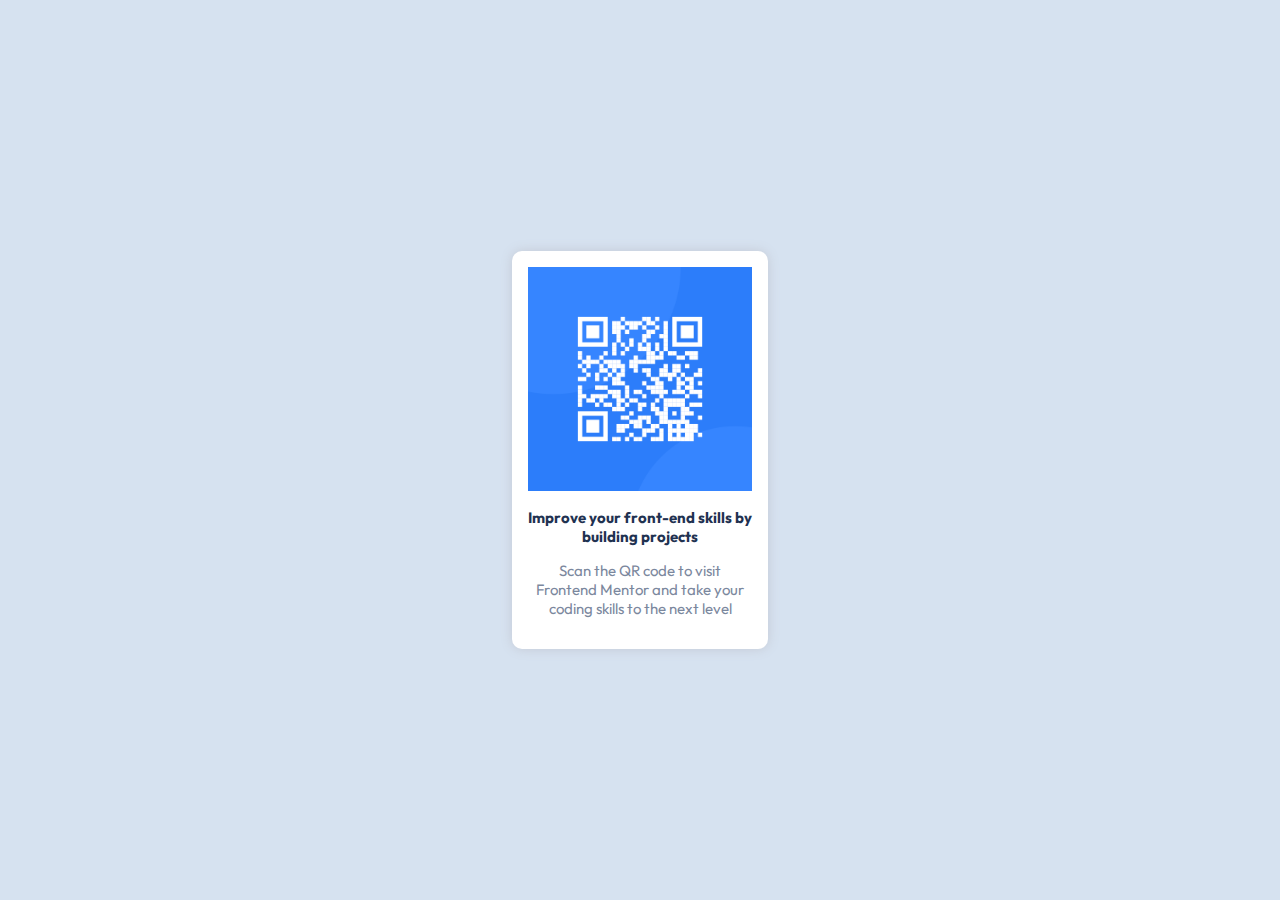
<file: index.html>
<!DOCTYPE html>
<html lang="en">
<head>

    <meta charset="UTF-8">
    <meta http-equiv="X-UA-Compatible" content="IE=edge">
    <meta name="viewport" content="width=device-width, initial-scale=1.0">

    <link rel="stylesheet" href="styles.css">
    <link rel="stylesheet" href="https://fonts.googleapis.com/css?family=Outfit">

</head>
<body>
    <main>
        <div id="content">
            <div>
                <img id="image" alt="QR code" src="qr-code-component-main\images\image-qr-code.png"/>
            </div>
            <div>
                <h2 class="text text-bold">Improve your front-end skills by building projects</h2>
                <p class="text">Scan the QR code to visit Frontend Mentor and take your coding skills to the next level</p>
            </div>
        </div>
    </main>
</body>
</html>
</file>
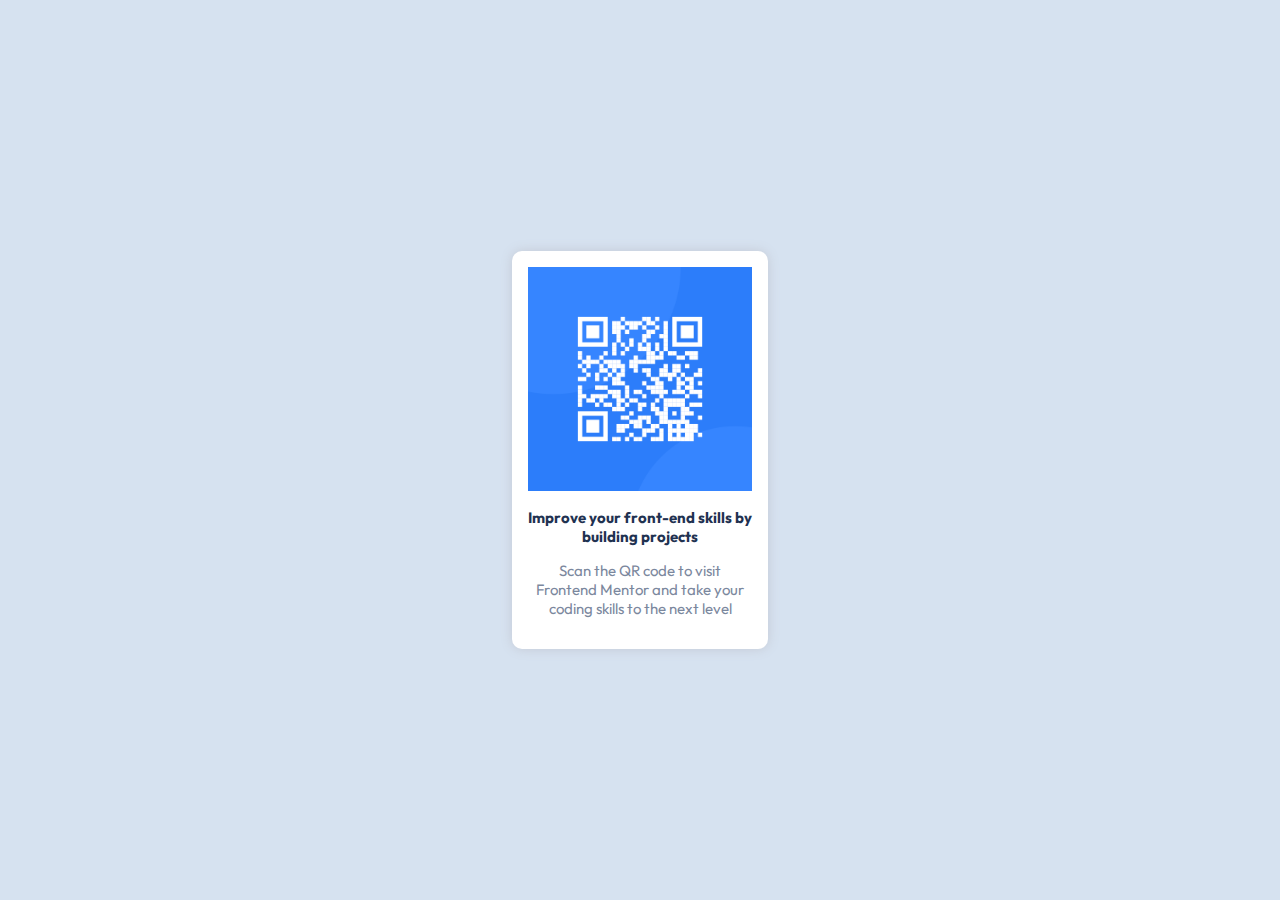
<file: FEM-first-task/index.html>
<!DOCTYPE html>
<html lang="en">
<head>

    <meta charset="UTF-8">
    <meta http-equiv="X-UA-Compatible" content="IE=edge">
    <meta name="viewport" content="width=device-width, initial-scale=1.0">

    <link rel="stylesheet" href="styles.css">
    <link rel="stylesheet" href="https://fonts.googleapis.com/css?family=Outfit">

</head>
<body>
    <main>
        <div id="content">
            <div>
                <img id="image" alt="QR code" src="qr-code-component-main\images\image-qr-code.png"/>
            </div>
            <div>
                <h2 class="text text-bold">Improve your front-end skills by building projects</h2>
                <p class="text">Scan the QR code to visit Frontend Mentor and take your coding skills to the next level</p>
            </div>
        </div>
    </main>
</body>
</html>
</file>
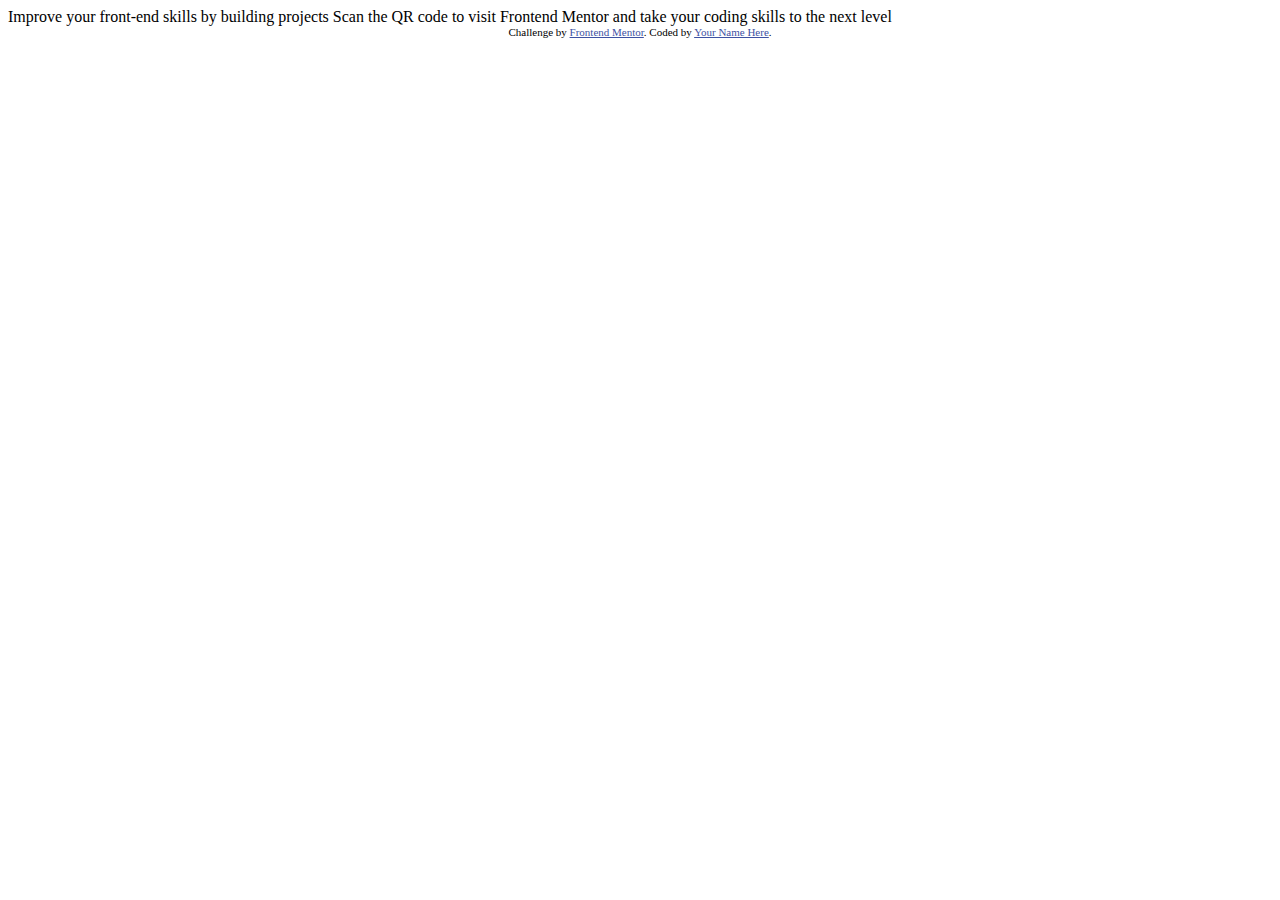
<file: qr-code-component-main/not-index.html>
<!DOCTYPE html>
<html lang="en">
<head>
  <meta charset="UTF-8">
  <meta name="viewport" content="width=device-width, initial-scale=1.0"> <!-- displays site properly based on user's device -->

  <link rel="icon" type="image/png" sizes="32x32" href="./images/favicon-32x32.png">
  
  <title>Frontend Mentor | QR code component</title>

  <!-- Feel free to remove these styles or customise in your own stylesheet 👍 -->
  <style>
    .attribution { font-size: 11px; text-align: center; }
    .attribution a { color: hsl(228, 45%, 44%); }
  </style>
</head>
<body>

  Improve your front-end skills by building projects

  Scan the QR code to visit Frontend Mentor and take your coding skills to the next level
  
  <div class="attribution">
    Challenge by <a href="https://www.frontendmentor.io?ref=challenge" target="_blank">Frontend Mentor</a>. 
    Coded by <a href="#">Your Name Here</a>.
  </div>
</body>
</html>
</file>
<file: styles.css>
body {
    margin: 0;
    background: hsl(212, 45%, 89%)
}

main {
    display: grid;
    place-items: center;
    height: 100vh;
}


#content {
    display: grid;
    justify-items: center;
    background: hsl(0, 0%, 100%);
    width: 14rem;
    padding: 1rem;
    border-radius: 10px;
    box-shadow: 0px 0px 12px hsl(220, 15%, 80%);
}

#image {
    width: 100%;
}


.text{
    font-family: 'Outfit';
    font-weight: 400;
    font-size: 15px;
    text-align: center;
    color: hsl(220, 15%, 55%);
}

.text-bold{
    font-weight: 700;
    color: hsl(218, 44%, 22%);
}


@media screen and (max-width: 376px) {
    #content {width: 70vw}
}
</file>
<file: FEM-first-task/styles.css>
body {
    margin: 0;
    background: hsl(212, 45%, 89%)
}

main {
    display: grid;
    place-items: center;
    height: 100vh;
}


#content {
    display: grid;
    justify-items: center;
    background: hsl(0, 0%, 100%);
    width: 14rem;
    padding: 1rem;
    border-radius: 10px;
    box-shadow: 0px 0px 12px hsl(220, 15%, 80%);
}

#image {
    width: 100%;
}


.text{
    font-family: 'Outfit';
    font-weight: 400;
    font-size: 15px;
    text-align: center;
    color: hsl(220, 15%, 55%);
}

.text-bold{
    font-weight: 700;
    color: hsl(218, 44%, 22%);
}


@media screen and (max-width: 376px) {
    #content {width: 70vw}
}
</file>
